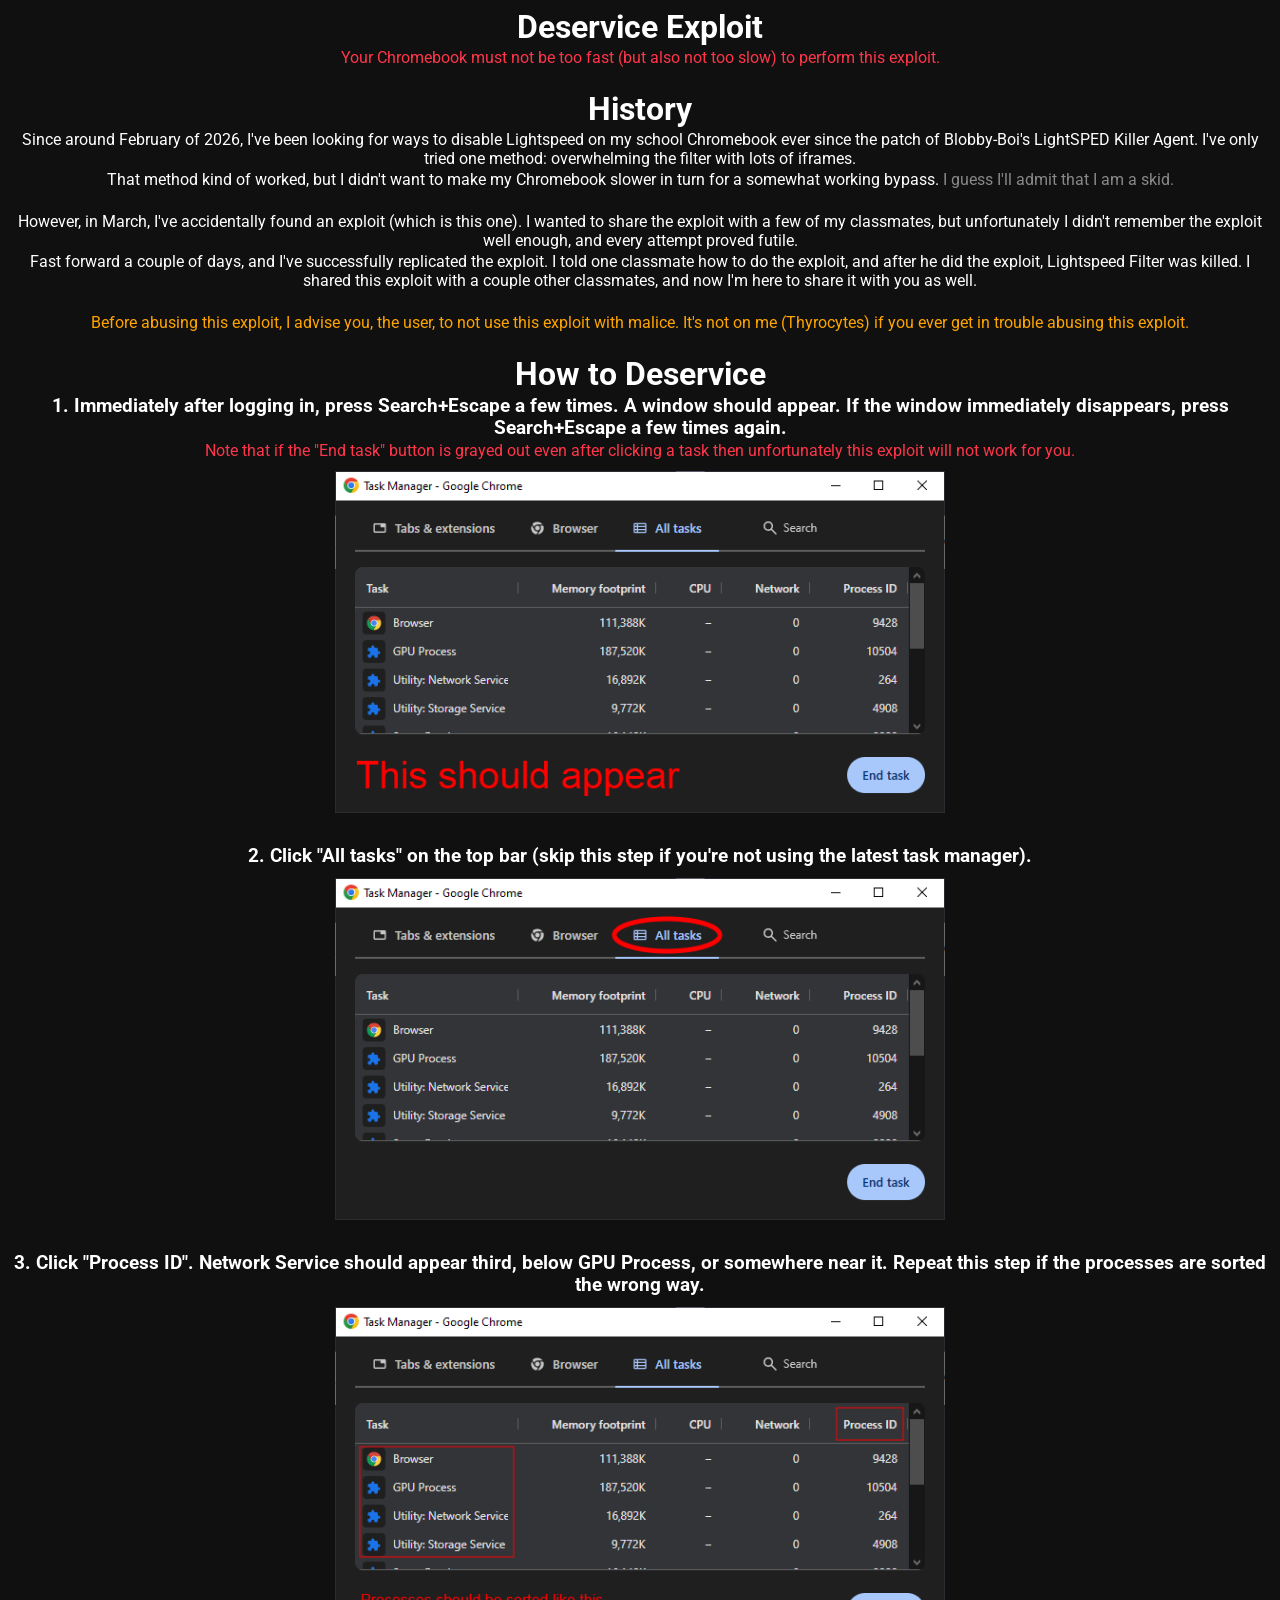
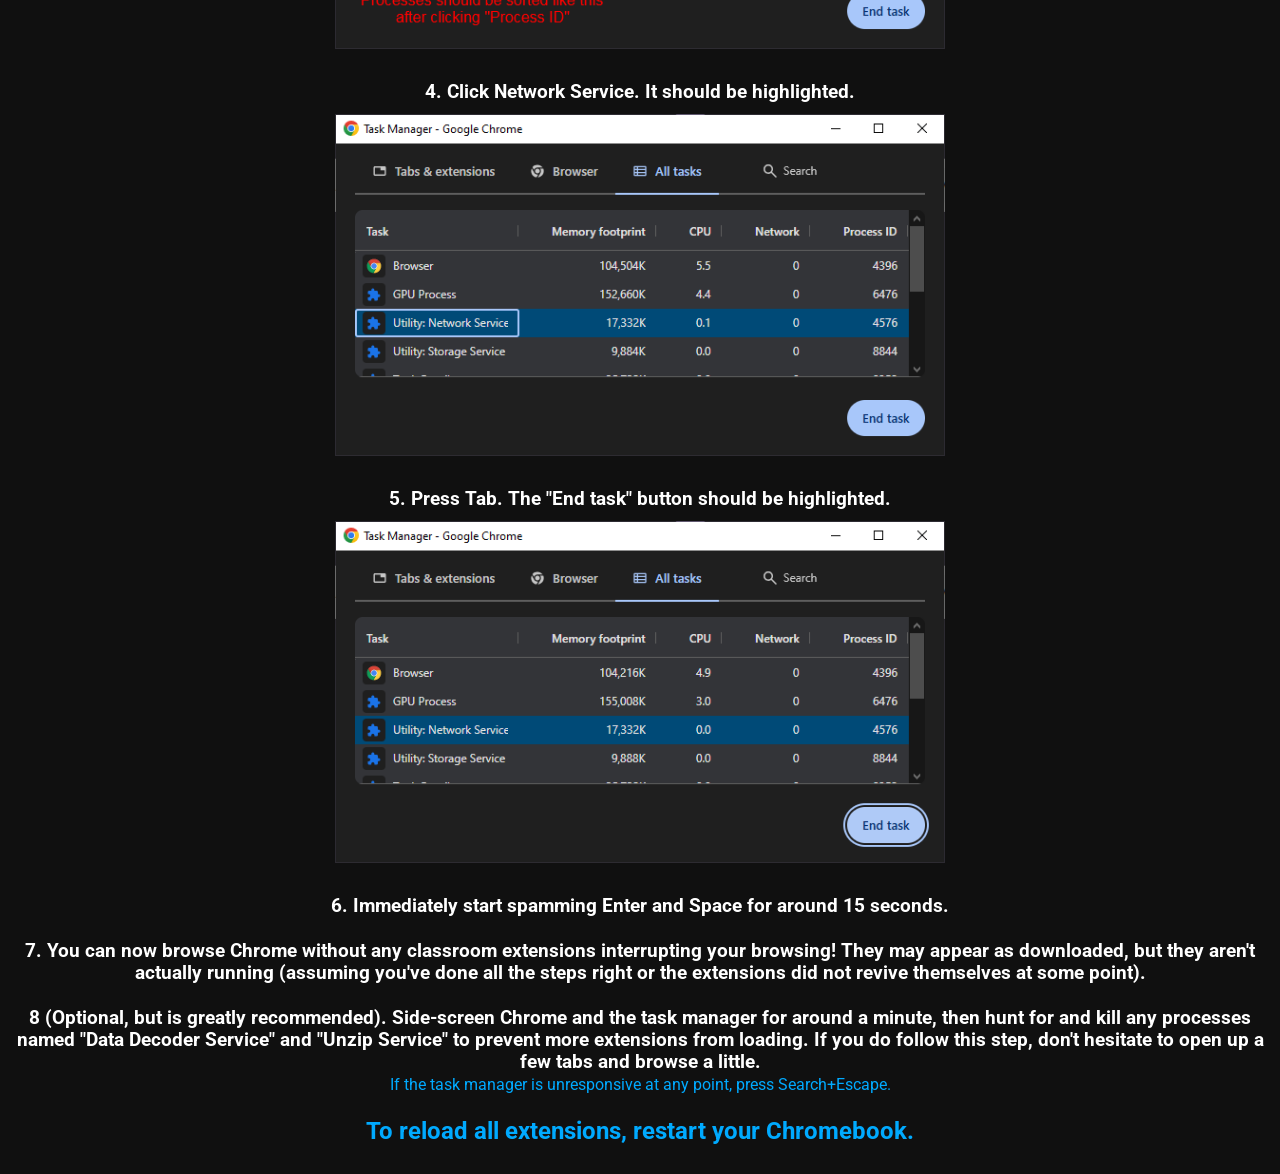
<file: deservice/index.html>
<!doctype html>
<html>
	<head>
		<meta property="og:url" content="https://thyrocytes.github.io/deservice">
		<meta property="og:type" content="website">

		<meta property="og:title" content="Deservice Exploit">
		<meta property="og:description" content="Prevents some extensions (by chance) from loading on Chromebook devices.">

		<meta name="theme-color" content="#73fab6">

		<meta name="viewport" content="width=device-width, initial-scale=1.0">

		<title>Deservice Exploit</title>
		<link rel="stylesheet" href="../style.css">
	</head>

	<body>
		<div class="a">
		<h1>Deservice Exploit</h1>
		<p class="g">Your Chromebook must not be too fast (but also not too slow) to perform this exploit.</p>
	
		<br>

		<h1>History</h1>

		<p>Since around February of 2026, I've been looking for ways to disable Lightspeed on my school Chromebook ever since the patch of Blobby-Boi's LightSPED Killer Agent. I've only tried one method: overwhelming the filter with lots of iframes.</p>
		<p>That method kind of worked, but I didn't want to make my Chromebook slower in turn for a somewhat working bypass. <span class="b">I guess I'll admit that I am a skid.</span></p>

		<br>

		<p>However, in March, I've accidentally found an exploit (which is this one). I wanted to share the exploit with a few of my classmates, but unfortunately I didn't remember the exploit well enough, and every attempt proved futile.</p>
		<p>Fast forward a couple of days, and I've successfully replicated the exploit. I told one classmate how to do the exploit, and after he did the exploit, Lightspeed Filter was killed. I shared this exploit with a couple other classmates, and now I'm here to share it with you as well.</p>
		<br>
		<p class="c">Before abusing this exploit, I advise you, the user, to not use this exploit with malice. It's not on me (Thyrocytes) if you ever get in trouble abusing this exploit.</p>
		
		<br>

		<h1 role="main">How to Deservice</h1>

		<h3>1. Immediately after logging in, press Search+Escape a few times. A window should appear. If the window immediately disappears, press Search+Escape a few times again.</h3>
		<p class="g">Note that if the "End task" button is grayed out even after clicking a task then unfortunately this exploit will not work for you.</p>

		<img src="step1.png">

		<br>

		<h3>2. Click "All tasks" on the top bar (skip this step if you're not using the latest task manager).</h3>
		<img src="step2.png">

		<br>

		<h3>3. Click "Process ID". Network Service should appear third, below GPU Process, or somewhere near it. Repeat this step if the processes are sorted the wrong way.</h3>
		<img src="step3.png">

		<br>

		<h3>4. Click Network Service. It should be highlighted.</h3>
		<img src="step4.png">

		<br>

		<h3>5. Press Tab. The "End task" button should be highlighted.</h3>
		<img src="step5.png">

		<br>

		<h3>6. Immediately start spamming Enter and Space for around 15 seconds.</h3>

		<br>

		<h3>7. You can now browse Chrome without any classroom extensions interrupting your browsing! They may appear as downloaded, but they aren't actually running (assuming you've done all the steps right or the extensions did not revive themselves at some point).</h3>

		<br>

		<h3>8 (Optional, but is greatly recommended). Side-screen Chrome and the task manager for around a minute, then hunt for and kill any processes named "Data Decoder Service" and "Unzip Service" to prevent more extensions from loading. If you do follow this step, don't hesitate to open up a few tabs and browse a little.</h3>
		<p class="d">If the task manager is unresponsive at any point, press Search+Escape.</p>
	
		<br>

		<h2 class="d">To reload all extensions, restart your Chromebook.</h2>
		<br>
		</div>
	</body>
</html>
</file>
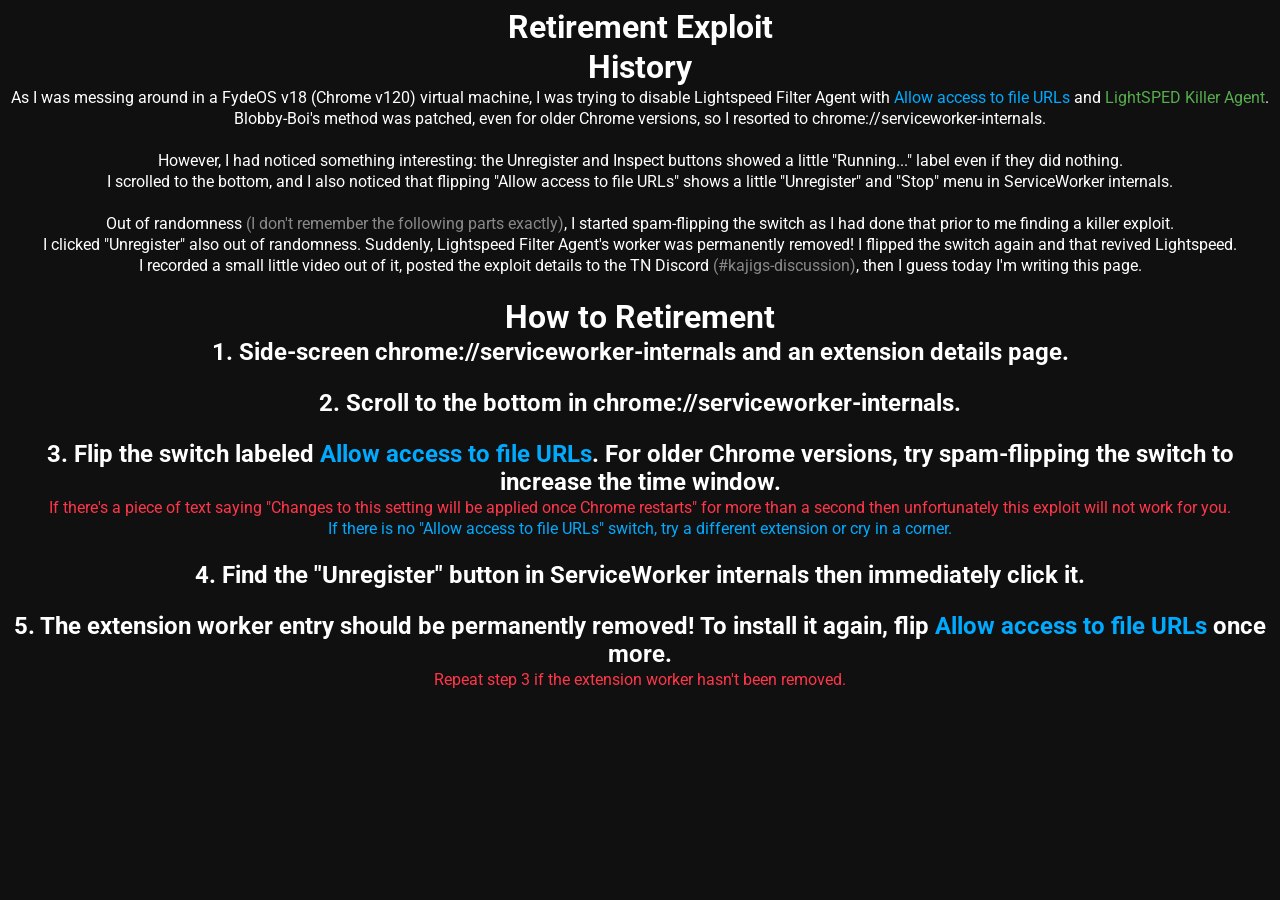
<file: retirement/index.html>
<!doctype html>
<html>
	<head>
		<meta property="og:url" content="https://thyrocytes.github.io/retirement">
		<meta property="og:type" content="website">

		<meta property="og:title" content="Retirement Exploit">
		<meta property="og:description" content="Remove worker entries on any non-ChromeOS or pre-ChromeOS 134 device.">

		<meta name="theme-color" content="#fc9803">

		<meta name="viewport" content="width=device-width, initial-scale=1.0">

		<title>Retirement Exploit</title>
		<link rel="stylesheet" href="../style.css">
	</head>

	<body>
		<div class="a">
		<h1>Retirement Exploit</h1>
		
		<h1>History</h1>
		<p>As I was messing around in a FydeOS v18 (Chrome v120) virtual machine, I was trying to disable Lightspeed Filter Agent with <span class="d">Allow access to file URLs</span> and <span class="f">LightSPED Killer Agent</span>.</p>
		<p>Blobby-Boi's method was patched, even for older Chrome versions, so I resorted to chrome://serviceworker-internals.</p>
		<br>
		<p>However, I had noticed something interesting: the Unregister and Inspect buttons showed a little "Running..." label even if they did nothing.</p>
		<p>I scrolled to the bottom, and I also noticed that flipping "Allow access to file URLs" shows a little "Unregister" and "Stop" menu in ServiceWorker internals.</p>
		<br>
		<p>Out of randomness <span class="b">(I don't remember the following parts exactly)</span>, I started spam-flipping the switch as I had done that prior to me finding a killer exploit.</p>
		<p>I clicked "Unregister" also out of randomness. Suddenly, Lightspeed Filter Agent's worker was permanently removed! I flipped the switch again and that revived Lightspeed.</p>
		<p>I recorded a small little video out of it, posted the exploit details to the TN Discord <span class="b">(#kajigs-discussion)</span>, then I guess today I'm writing this page.</p>

		<br>

		<h1>How to Retirement</h1>
		<h2>1. Side-screen chrome://serviceworker-internals and an extension details page.</h2>
		<br>
		<h2>2. Scroll to the bottom in chrome://serviceworker-internals.</h2>
		<br>
		<h2>3. Flip the switch labeled <span class="d">Allow access to file URLs</span>. For older Chrome versions, try spam-flipping the switch to increase the time window.</h2>
		<p class="g">If there's a piece of text saying "Changes to this setting will be applied once Chrome restarts" for more than a second then unfortunately this exploit will not work for you.</span>
		<p class="d">If there is no "Allow access to file URLs" switch, try a different extension or cry in a corner.</p>
		<br>
		<h2>4. Find the "Unregister" button in ServiceWorker internals then immediately click it.</h2>
		<br>
		<h2>5. The extension worker entry should be permanently removed! To install it again, flip <span class="d">Allow access to file URLs</span> once more.</h2>
		<p class="g">Repeat step 3 if the extension worker hasn't been removed.</p>
		</div>
	</body>
</html>
</file>
<file: style.css>
@import url('https://fonts.googleapis.com/css2?family=Roboto:ital,wght@0,100..900;1,100..900&display=swap');
body{background-color:#101010;-webkit-user-select:none;-ms-user-select:none;user-select:none;color:white;font-family:Roboto}
img{display:block;margin-left:auto;margin-right:auto;transform:scale(0.95)}
.a *{margin-top:2px;margin-bottom:2px;text-align:center}
.b{opacity:0.5}
.c{color:orange}
.d{color:#00aaff}
.e{color:#d399ff}
.f{color:#56ac4e}
.g{color:#ff364a}
</file>
